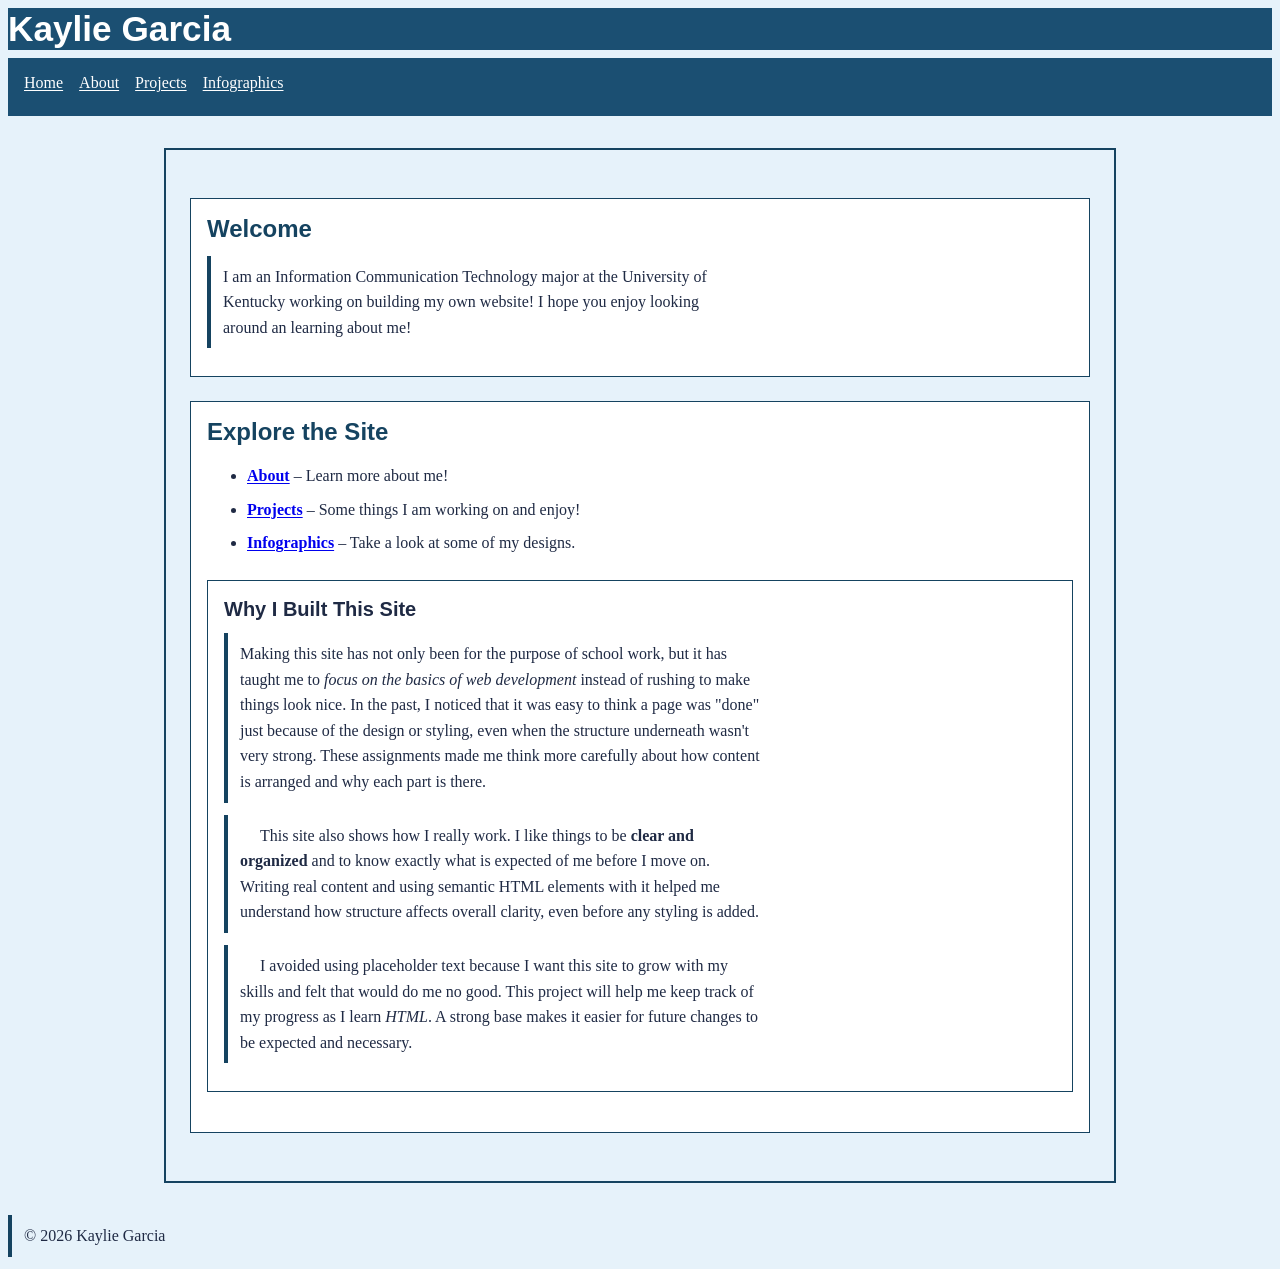
<file: index.html>
<!DOCTYPE html>
<html lang="en">
<head>
   <meta charset="utf-8">
   <meta name="viewport" content="width=device-width, initial-scale=1">
  
  <meta name="description" content="Personal website of Kaylie Garcia, an Information Communication Technology major at the University of Kentucky, featuring projects, leadership experience, and infographic designs.">
  
  <title>Home</title>

  <link rel="stylesheet" href="css/style.css">

  <script type="application/ld+json">
{
  "@context": "https://schema.org",
  "@type": "WebPage",
  "name": "Home",
  "description": "Personal website of Kaylie Garcia, an Information Communication Technology major at the University of Kentucky, featuring projects, leadership experience, and infographic designs.",
  "url": "https://garciakaylie06.github.io/html-site/index.html",
  "isPartOf": {
    "@type": "WebSite",
    "name": "Kaylie Garcia",
    "url": "https://garciakaylie06.github.io/html-site/"
  },
  "about": {
    "@type": "Person",
    "name": "Kaylie Garcia",
    "affiliation": {
      "@type": "CollegeOrUniversity",
      "name": "University of Kentucky"
    },
    "knowsAbout": [
      "Information Communication Technology",
      "Web development",
      "HTML"
    ]
  },
  "mainEntity": {
    "@type": "ItemList",
    "name": "Site sections",
    "itemListElement": [
      {
        "@type": "ListItem",
        "position": 1,
        "name": "About",
        "url": "https://garciakaylie06.github.io/html-site/about.html"
      },
      {
        "@type": "ListItem",
        "position": 2,
        "name": "Projects",
        "url": "https://garciakaylie06.github.io/html-site/projects.html"
      },
      {
        "@type": "ListItem",
        "position": 3,
        "name": "Infographics",
        "url": "https://garciakaylie06.github.io/html-site/infographics.html"
      }
    ]
  },
  "copyrightNotice": "© 2026 Kaylie Garcia"
}
  </script> 
</head>
<body>

  <header>
    <h1>Kaylie Garcia</h1>

    <nav> 
      <ul>
        <li><a href="index.html" title="Go back to the homepage.">Home</a></li>
        <li><a href="about.html" title="Learn more about me!">About</a></li>
        <li><a href="projects.html" title="View my academic achievements and personal projects.">Projects</a></li>
        <li><a href="infographics.html" title="Take a look at my fundraising infographic designs.">Infographics</a></li>
      </ul>
    </nav>
  </header>

  <main>
    <section>
      <h2>Welcome</h2>
      <p>I am an Information Communication Technology major at the University of Kentucky working on building my own website! I hope you enjoy looking around an learning about me!</p>
    </section>

    <section>
      <h2>Explore the Site</h2>
      <ul>
        <li><a href="about.html"><strong>About</strong></a> – Learn more about me!</li>
        <li><a href="projects.html"><strong>Projects</strong></a> – Some things I am working on and enjoy!</li>
        <li><a href="infographics.html"><strong>Infographics</strong></a> – Take a look at some of my designs.</li>
      </ul>
      <section id="why">
  <h3>Why I Built This Site</h3>

  <p>
Making this site has not only been for the purpose of school work, but it has taught me to <em>focus on the basics of web development</em> instead of rushing to make things look nice. In the past, I noticed that it was easy to think a page was "done" just because of the design or styling, even when the structure underneath wasn't very strong. These assignments made me think more carefully about how content is arranged and why each part is there.
</p>

  <p>
This site also shows how I really work. I like things to be <strong>clear and organized</strong> and to know exactly what is expected of me before I move on. Writing real content and using semantic HTML elements with it helped me understand how structure affects overall clarity, even before any styling is added.
</p>

  <p>
I avoided using placeholder text because I want this site to grow with my skills and felt that would do me no good. This project will help me keep track of my progress as I learn <i>HTML</i>. A strong base makes it easier for future changes to be expected and necessary.
</p>
</section>

    </section>
  </main>

  <footer>
    <p>© 2026 Kaylie Garcia</p>
  </footer>

</body>
</html>
</file>
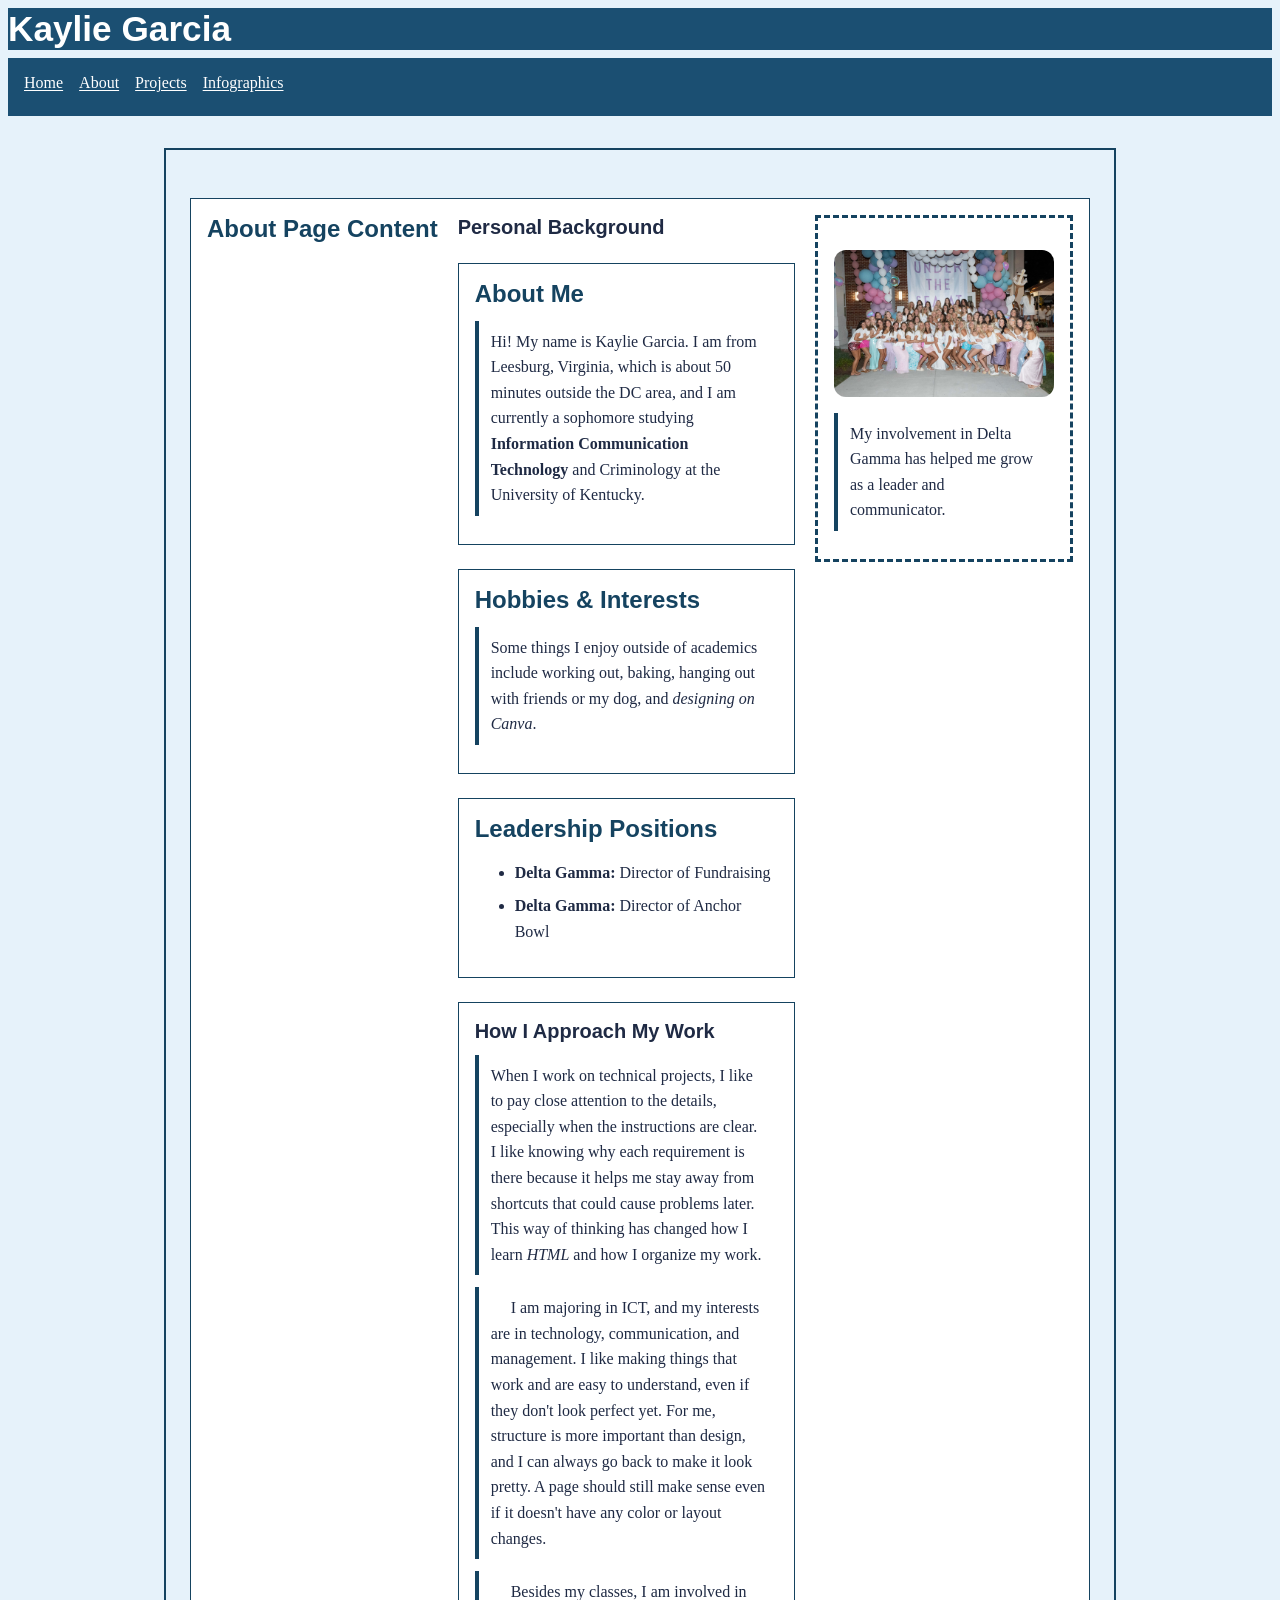
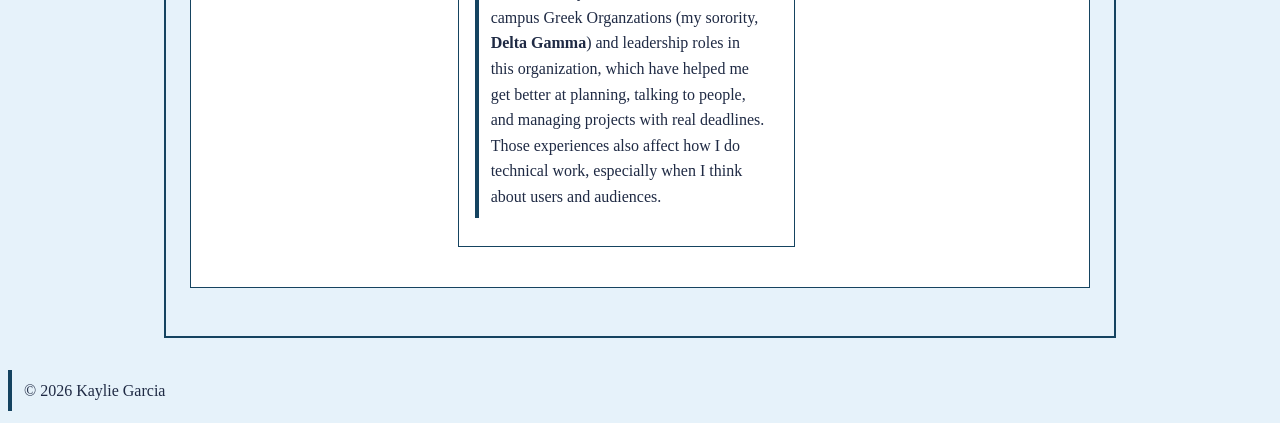
<file: about.html>
<!DOCTYPE html>
<html lang="en">
<head>
  <meta charset="utf-8">
  <meta name="viewport" content="width=device-width, initial-scale=1">
  
  <meta name="description" content="Learn more about Kaylie Garcia, her background, interests, leadership roles, and academic focus in Information Communication Technology.">  
 
  <title>About</title>

  <link rel="stylesheet" href="css/style.css">

<script type="application/ld+json">
{
  "@context": "https://schema.org",
  "@type": "WebPage",
  "name": "About Kaylie Garcia",
  "description": "This page provides information about Kaylie Garcia, including her academic background, interests, and involvement in Delta Gamma.",
  "url": "https://garciakaylie06.github.io/html-site/about.html",
  "author": {
    "@type": "Person",
    "name": "Kaylie Garcia",
    "alumniOf": {
      "@type": "CollegeOrUniversity",
      "name": "University of Kentucky"
    },
    "knowsAbout": [
      "Information Communication Technology",
      "Criminology",
      "Technology"
    ]
  },
  "keywords": [
    "ICT major",
    "University of Kentucky",
    "Delta Gamma",
    "student profile",
    "technology"
  ],
  "about": "Personal Academic Profile",
  "hasPart": [
    {
      "@type": "WebPageElement",
      "name": "Introduction"
    },
    {
      "@type": "WebPageElement",
      "name": "Academic Background"
    },
    {
      "@type": "WebPageElement",
      "name": "Sorority Involvement"
    },
    {
      "@type": "WebPageElement",
      "name": "Interests and Goals"
    }
  ],
  "copyrightNotice": "© Kaylie Garcia"
}
  </script>
</head>
<body>

  <header>
    <h1>Kaylie Garcia</h1>

    <nav>
      <ul>
        <li><a href="index.html" title="Go back to the homepage.">Home</a></li>
        <li><a href="about.html" title="Learn more about me!">About</a></li>
        <li><a href="projects.html" title="View my academic achievements and personal projects.">Projects</a></li>
        <li><a href="infographics.html" title="Take a look at my fundraising infographic designs.">Infographics</a></li>
      </ul>
    </nav>
  </header>

  <main>
<section class="about-layout">
  <h2>About Page Content</h2>
  
  <article class="about-text">
    <h3>Personal Background</h3>
    <section>
  <h2>About Me</h2>
  <p>Hi! My name is Kaylie Garcia. I am from Leesburg, Virginia, which is about 50 minutes outside the DC area, and I am currently a sophomore studying <strong>Information Communication Technology</strong> and Criminology at the University of Kentucky.</p>
</section>

<section>
  <h2>Hobbies & Interests</h2>
  <p>Some things I enjoy outside of academics include working out, baking, hanging out with friends or my dog, and <em>designing on Canva</em>.</p>
</section>
 <section>
  <h2>Leadership Positions</h2>
  <ul>
  <li><b>Delta Gamma:</b> Director of Fundraising</li>
  <li><b>Delta Gamma:</b> Director of Anchor Bowl</li>
</ul>
</section>

<section>
  <h3>How I Approach My Work</h3>

  <p>
    When I work on technical projects, I like to pay close attention to the details, especially when the instructions are clear. I like knowing why each requirement is there because it helps me stay away from shortcuts that could cause problems later. This way of thinking has changed how I learn <i>HTML</i> and how I organize my work. </p>
  <p>
    I am majoring in ICT, and my interests are in technology, communication, and management. I like making things that work and are easy to understand, even if they don't look perfect yet. For me, structure is more important than design, and I can always go back to make it look pretty. A page should still make sense even if it doesn't have any color or layout changes. </p>
  <p>
    Besides my classes, I am involved in campus Greek Organzations (my sorority, <strong>Delta Gamma</strong>) and leadership roles in this organization, which have helped me get better at planning, talking to people, and managing projects with real deadlines. Those experiences also affect how I do technical work, especially when I think about users and audiences.  </p>
 </section>
    </article>
 
<aside class="about-side">
<img src="media/dg.jpg" alt="My Delta Gamma sorority at the University of Kentucky" class="sorority-photo">
      <p>My involvement in Delta Gamma has helped me grow as a leader and communicator.</p>
    </aside>

  </section>
</main>

  <footer>
    <p>© 2026 Kaylie Garcia</p>
  </footer>

</body>
</html>
</file>
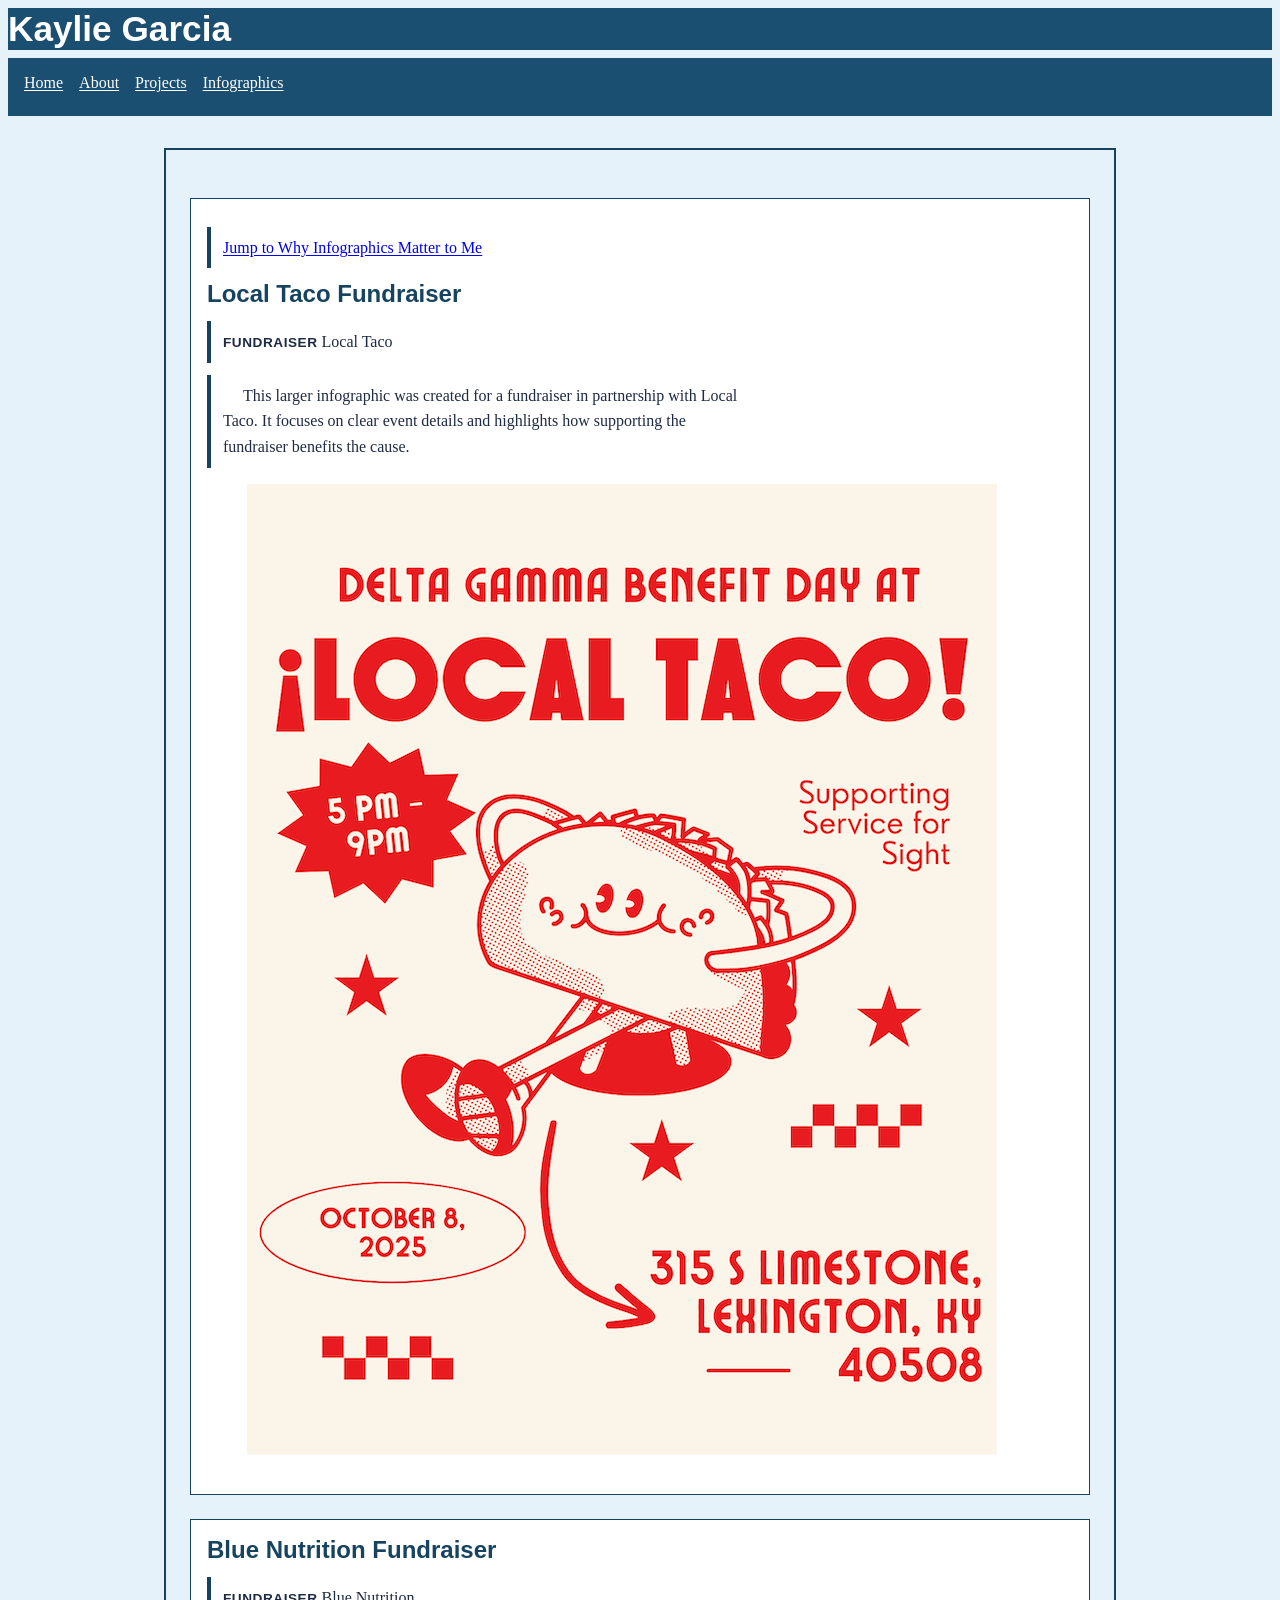
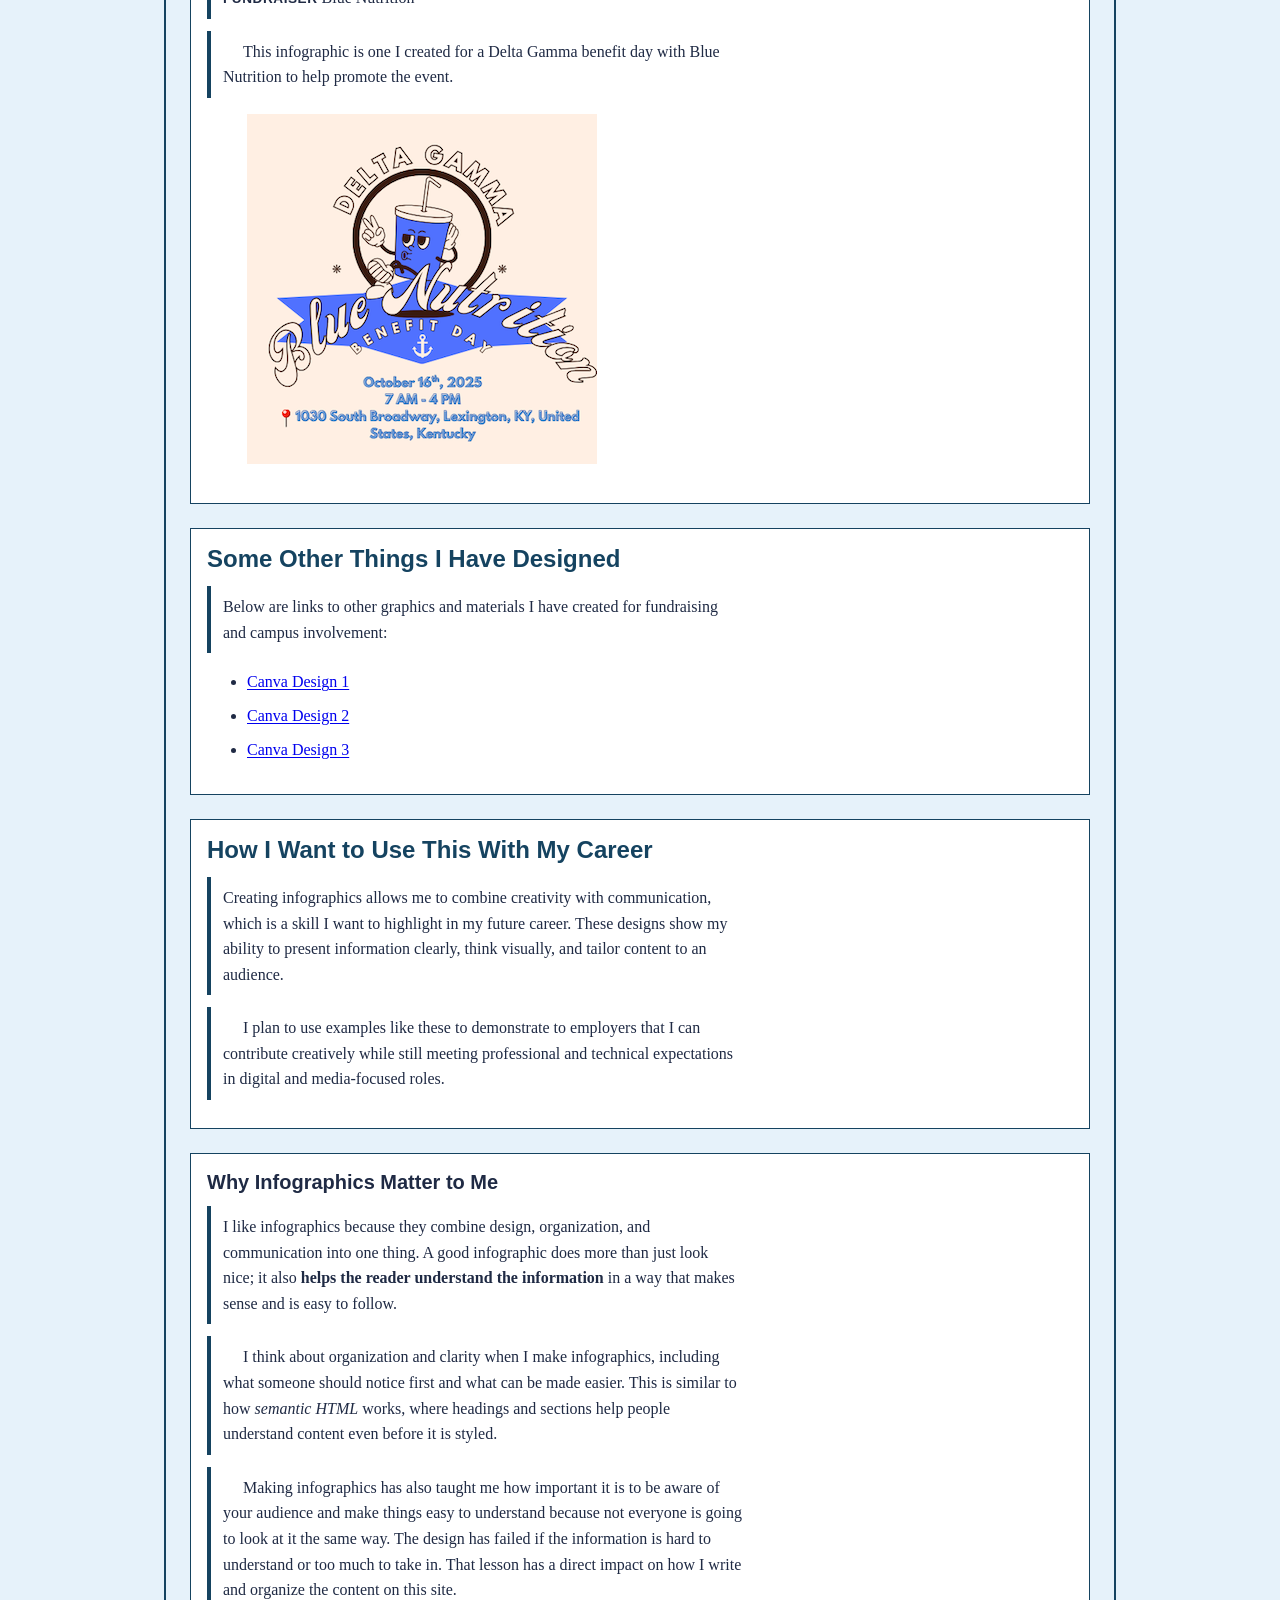
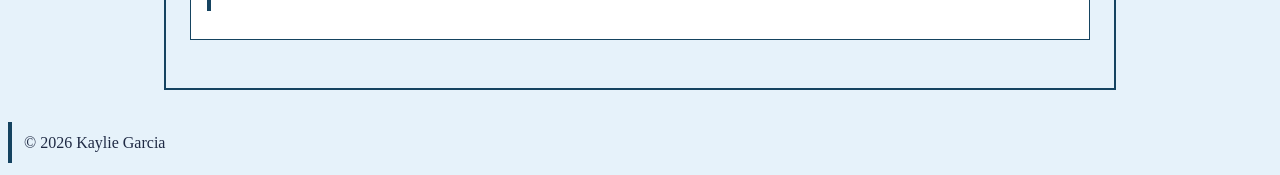
<file: infographics.html>
<!DOCTYPE html>
<html lang="en">
<head>
  <meta charset="utf-8">
  <meta name="viewport" content="width=device-width, initial-scale=1">
  
  <meta name="description" content="View fundraising and design infographics created by Kaylie Garcia for campus organizations and events.">
  
  <title>Infographics</title>

  <link rel="stylesheet" href="css/style.css">
  
  <script type="application/ld+json">
{
  "@context": "https://schema.org",
  "@type": "WebPage",
  "name": "Infographics",
  "description": "View fundraising and design infographics created by Kaylie Garcia for campus organizations and events.",
  "url": "https://garciakaylie06.github.io/html-site/infographics.html",
  "isPartOf": {
    "@type": "WebSite",
    "name": "Kaylie Garcia",
    "url": "https://garciakaylie06.github.io/html-site/"
  },
  "about": {
    "@type": "CreativeWork",
    "name": "Fundraising Infographics",
    "creator": {
      "@type": "Person",
      "name": "Kaylie Garcia"
    }
  },
  "mainEntity": [
    {
      "@type": "CreativeWork",
      "name": "Local Taco Fundraiser Infographic",
      "description": "Infographic created to promote a Delta Gamma fundraiser with Local Taco.",
      "creator": {
        "@type": "Person",
        "name": "Kaylie Garcia"
      }
    },
    {
      "@type": "CreativeWork",
      "name": "Blue Nutrition Fundraiser Infographic",
      "description": "Infographic created to promote a Delta Gamma benefit day with Blue Nutrition.",
      "creator": {
        "@type": "Person",
        "name": "Kaylie Garcia"
      }
    }
  ],
  "keywords": [
    "infographics",
    "fundraising",
    "design",
    "Delta Gamma",
    "Canva"
  ],
  "copyrightNotice": "© 2026 Kaylie Garcia"
}
  </script>
</head>
<body>

  <header>
    <h1>Kaylie Garcia</h1>

    <nav>
      <ul>
        <li><a href="index.html" title="Go back to the homepage.">Home</a></li>
        <li><a href="about.html" title="Learn more about me!">About</a></li>
        <li><a href="projects.html" title="View my academic achievements and personal projects.">Projects</a></li>
        <li><a href="infographics.html" title="Take a look at my fundraising infographic designs.">Infographics</a></li>
      </ul>
    </nav>
  </header>

<main>

  <!-- Local Taco Fundraiser -->
<section>
  <p><a href="#why-infographics">Jump to Why Infographics Matter to Me</a></p>
     <h2>Local Taco Fundraiser</h2>
<p><span class="label">Fundraiser</span> Local Taco</p>
  <p> 
      This larger infographic was created for a fundraiser in partnership with Local Taco.
      It focuses on clear event details and highlights how supporting the fundraiser benefits the cause.
    </p>
<figure>
    <picture>
      <source srcset="media/localtaco_small.jpg" media="(max-width: 672px)">
      <source srcset="media/localtaco_large.png" media="(min-width: 673px)">
      <img src="media/localtaco_large.png" alt="Delta Gamma benefit day flyer for Local Taco fundraiser.">
    </picture>
    </figure>
</section>

  <!-- Blue Nutrition Fundraiser -->
   <section>
  <h2>Blue Nutrition Fundraiser</h2>
  <p><span class="label">Fundraiser</span> Blue Nutrition</p>
  <p>
    This infographic is one I created for a Delta Gamma benefit day with Blue Nutrition to help promote the event.
  </p>

  <figure>
<img src="media/blue_nutrition.png" alt="Delta Gamma benefit day flyer for Blue Nutrition fundraiser.">
  </figure>
</section>



  <!-- Other Designs -->
  <section>
    <h2>Some Other Things I Have Designed</h2>
    <p>
      Below are links to other graphics and materials I have created for fundraising and campus involvement:
    </p>
    <ul>
      <li><a href="https://www.canva.com/design/DAGx8gfPuKQ/T3fI63Wxb70xSHNsApAnLQ/view">Canva Design 1</a></li>
      <li><a href="https://www.canva.com/design/DAGz0Q1I_lQ/lnm6bfmFEh2qEklZKthtSg/view">Canva Design 2</a></li>
      <li><a href="https://www.canva.com/design/DAGz0w_e1PM/cewezd4BNUJV1M8rxTyRRg/view">Canva Design 3</a></li>
    </ul>
  </section>

  <!-- Career Connection -->
  <section>
    <h2>How I Want to Use This With My Career</h2>
    <p>
      Creating infographics allows me to combine creativity with communication, which is a skill I want
      to highlight in my future career. These designs show my ability to present information clearly,
      think visually, and tailor content to an audience.
    </p>
    <p>
      I plan to use examples like these to demonstrate to employers that I can contribute creatively
      while still meeting professional and technical expectations in digital and media-focused roles.
    </p>
  </section>
<section id="why-infographics">
  <h3>Why Infographics Matter to Me</h3>

 <p>
  I like infographics because they combine design, organization, and communication into one thing. A good infographic does more than just look nice; it also <strong>helps the reader understand the information</strong> in a way that makes sense and is easy to follow.
</p>

  <p>
  I think about organization and clarity when I make infographics, including what someone should notice first and what can be made easier. This is similar to how <em>semantic HTML</em> works, where headings and sections help people understand content even before it is styled.
</p>

  <p>
    Making infographics has also taught me how important it is to be aware of your audience and make things easy to understand because not everyone is going to look at it the same way. The design has failed if the information is hard to understand or too much to take in. That lesson has a direct impact on how I write and organize the content on this site.  </p>
</section>

</main>

<footer>
  <p>© 2026 Kaylie Garcia</p>
</footer>

</body>
</html>
</file>
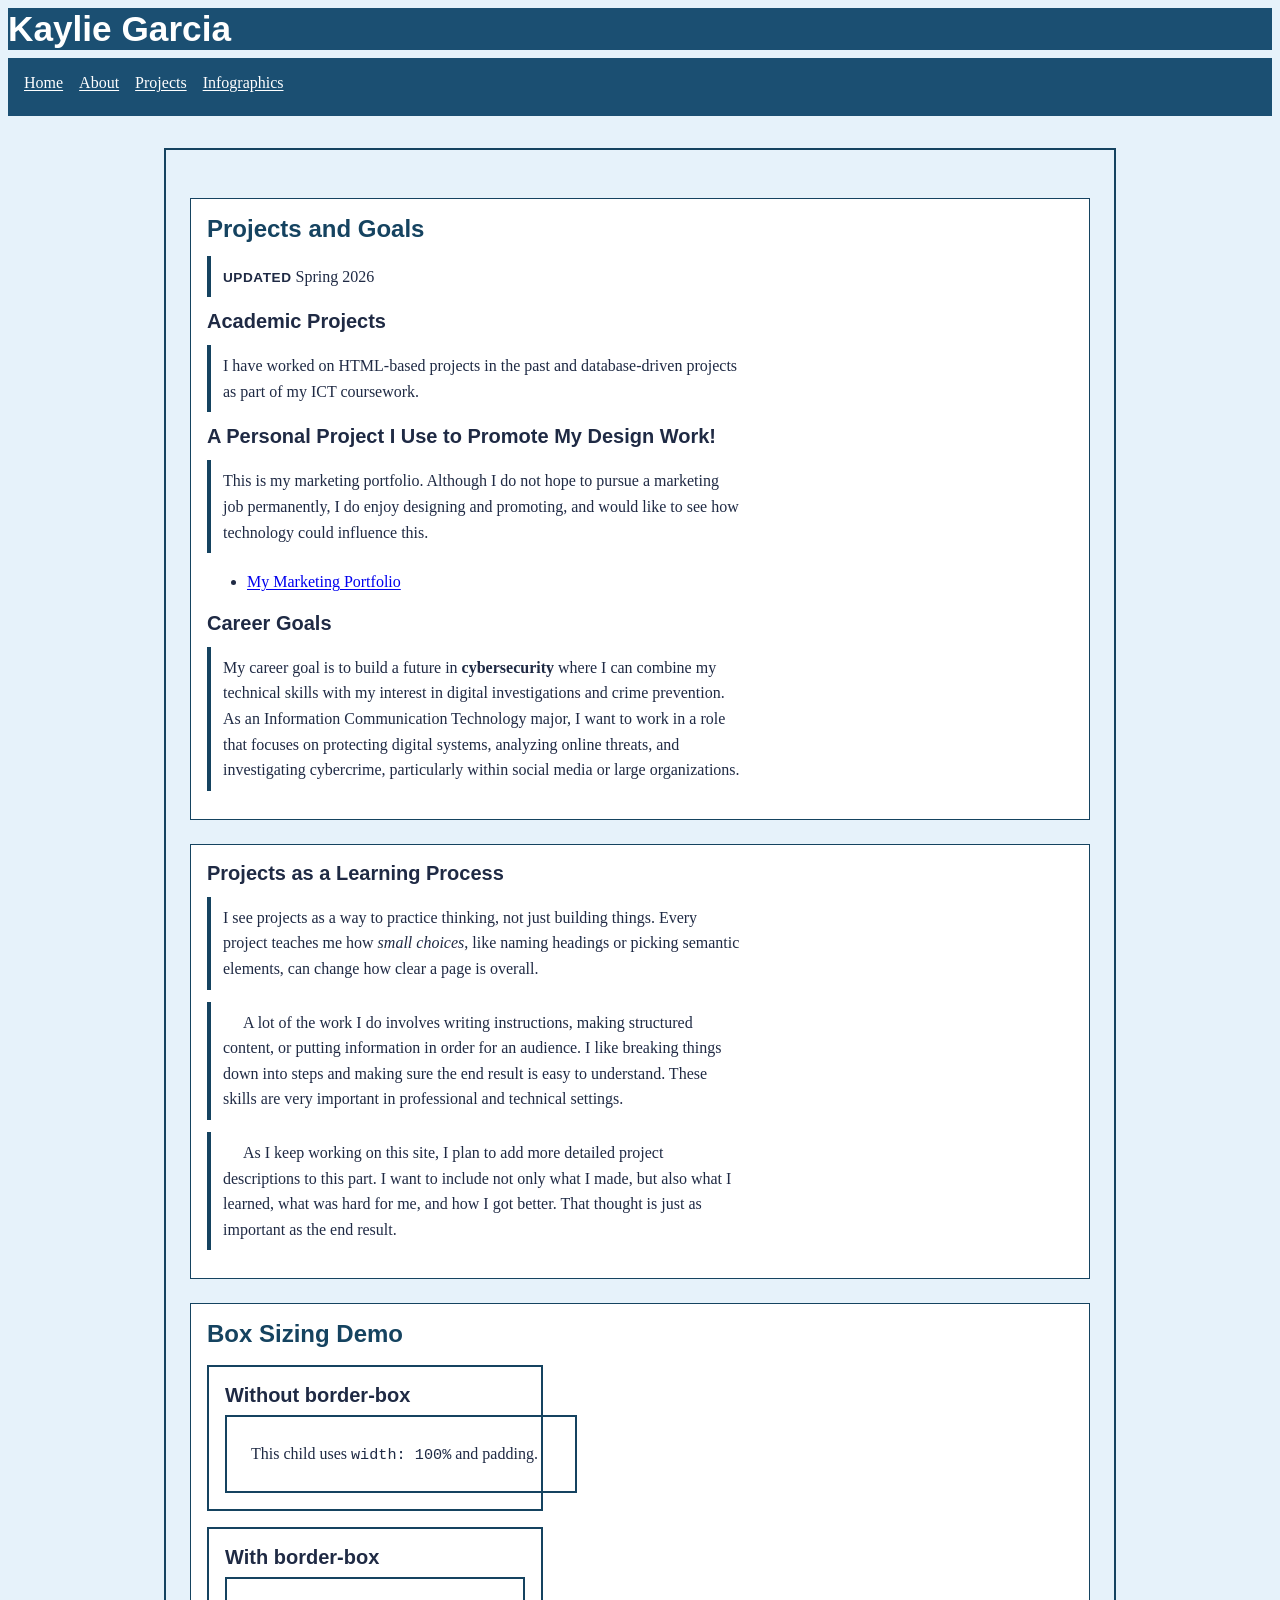
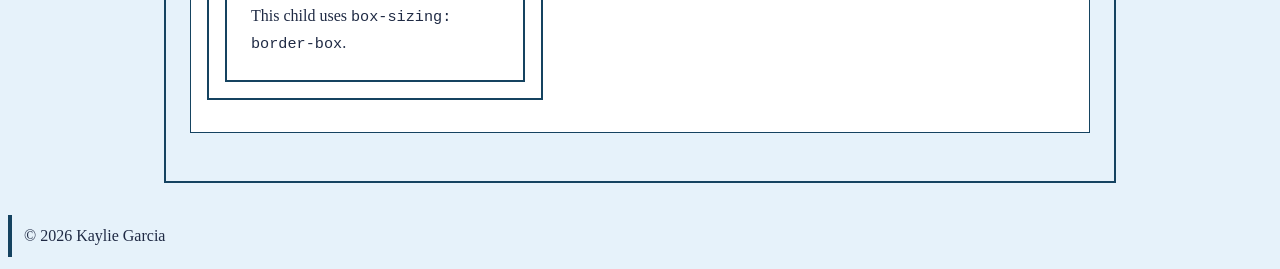
<file: projects.html>
<!DOCTYPE html>
<html lang="en">
<head>
  <meta charset="utf-8">
  <meta name="viewport" content="width=device-width, initial-scale=1">
  
  <meta name="description" content="Explore academic and personal projects created by Kaylie Garcia, including web development and portfolio work.">
  
  <title>Projects</title>

  <link rel="stylesheet" href="css/style.css">

  <script type="application/ld+json">
{
  "@context": "https://schema.org",
  "@type": "WebPage",
  "name": "Projects",
  "description": "Explore academic and personal projects created by Kaylie Garcia, including web development and portfolio work.",
  "url": "https://garciakaylie06.github.io/html-site/projects.html",
  "isPartOf": {
    "@type": "WebSite",
    "name": "Kaylie Garcia",
    "url": "https://garciakaylie06.github.io/html-site/"
  },
  "about": {
    "@type": "Person",
    "name": "Kaylie Garcia",
    "knowsAbout": [
      "Information Communication Technology",
      "Cybersecurity",
      "Web development",
      "Design"
    ]
  },
  "mainEntity": [
    {
      "@type": "CreativeWork",
      "name": "Academic Projects",
      "description": "HTML-based and database-driven projects completed as part of ICT coursework."
    },
    {
      "@type": "CreativeWork",
      "name": "Marketing Portfolio",
      "url": "https://kayliegarciaportfolio.my.canva.site/",
      "description": "A personal portfolio used to present design and promotional work."
    },
    {
      "@type": "DefinedTerm",
      "name": "Career Goals",
      "description": "A future career in cybersecurity focused on digital investigations, online threats, and crime prevention."
    }
  ],
  "keywords": [
    "projects",
    "ICT",
    "cybersecurity",
    "portfolio",
    "web development"
  ],
  "copyrightNotice": "© 2026 Kaylie Garcia"
}
  </script>
</head>
<body>

  <header>
    <h1>Kaylie Garcia</h1>

    <nav>
      <ul>
        <li><a href="index.html" title="Go back to the homepage.">Home</a></li>
        <li><a href="about.html" title="Learn more about me!">About</a></li>
        <li><a href="projects.html" title="View my academic achievements and personal projects.">Projects</a></li>
        <li><a href="infographics.html" title="Take a look at my fundraising infographic designs.">Infographics</a></li>
      </ul>
    </nav>
  </header>

  <main>
    <section>
  <h2>Projects and Goals</h2>
<p><span class="label">Updated</span> Spring 2026</p>

  <article>
    <h3>Academic Projects</h3>
    <p>I have worked on HTML-based projects in the past and database-driven projects as part of my ICT coursework.</p>
  </article>
<article>
    <h3>A Personal Project I Use to Promote My Design Work!</h3>
    <p> This is my marketing portfolio. Although I do not hope to pursue a marketing job permanently, I do enjoy designing and promoting, and would like to see how technology could influence this. 
    </p> 
      <ul>
    <li>
      <a href="https://kayliegarciaportfolio.my.canva.site/">
        My Marketing Portfolio
      </a>
    </li>
  </ul>
  </article>
  <article>
    <h3>Career Goals</h3>
<p>My career goal is to build a future in <strong>cybersecurity</strong> where I can combine my technical skills with my interest in digital investigations and crime prevention. As an Information Communication Technology major, I want to work in a role that focuses on protecting digital systems, analyzing online threats, and investigating cybercrime, particularly within social media or large organizations.</p>  </article>
</section>
<section>
  <h3>Projects as a Learning Process</h3>

<p>
  I see projects as a way to practice thinking, not just building things. Every project teaches me how <em>small choices</em>, like naming headings or picking semantic elements, can change how clear a page is overall.
</p>

  <p>
    A lot of the work I do involves writing instructions, making structured content, or putting information in order for an audience. I like breaking things down into steps and making sure the end result is easy to understand. These skills are very important in professional and technical settings.  </p>

  <p>
    As I keep working on this site, I plan to add more detailed project descriptions to this part. I want to include not only what I made, but also what I learned, what was hard for me, and how I got better. That thought is just as important as the end result.  </p>
 </section>
<section>
  <h2>Box Sizing Demo</h2>

  <div class="parent-box">
    <h3>Without border-box</h3>
    <div class="child-default">
  This child uses <code>width: 100%</code> and padding.    </div>
  </div>

  <div class="parent-box">
    <h3>With border-box</h3>
    <div class="child-borderbox">
    This child uses <code>box-sizing: border-box</code>.    </div>
  </div>
</section>
  </main>

  <footer>
    <p>© 2026 Kaylie Garcia</p>
  </footer>

</body>
</html>
</file>
<file: css/style.css>
/* =========================
   Typography System (CSS3)
   ========================= */

/* 1) Base settings + main font family */
html {
  font-size: 100%;
}

body {
  font-family: Georgia, "Times New Roman", serif; /* Font #1 */
  line-height: 1.6;
  font-size: 1rem;
  text-align: left;
}

/* 2) Headings use a second font family (Font #2) */
h1, h2, h3 {
  font-family: -apple-system, BlinkMacSystemFont, "Segoe UI", Arial, sans-serif;
  line-height: 1.2;
  font-weight: 700;
  margin: 0 0 0.5rem 0;
}

h1 { font-size: 2rem; }
h2 { font-size: 1.5rem; }
h3 { font-size: 1.25rem; }

/* 3) Paragraph spacing + readability line length */
p {
  margin: 0 0 1rem 0;
  max-width: 65ch;
}

/* Optional: shows text-indent (don’t use everywhere) */
main p + p {
  text-indent: 1.25rem;
}

/* 4) Links */
a {
  text-decoration: underline;
  text-underline-offset: 0.15em;
}
a:hover,
a:focus {
  text-decoration-thickness: 0.12em;
}

/* 5) Lists */
li {
  margin-bottom: 0.5rem;
}

/* 6) Label class (shows text-transform + letter-spacing correctly) */
.label {
  font-family: -apple-system, BlinkMacSystemFont, "Segoe UI", Arial, sans-serif;
  font-weight: 600;
  text-transform: uppercase;
  letter-spacing: 0.04em;
  font-size: 0.85rem;
}

/* 7) Code styling (only if you have code) */
code, pre {
  font-family: ui-monospace, SFMono-Regular, Menlo, Monaco, Consolas, "Liberation Mono", monospace;
  font-size: 0.95rem;
}
pre {
  padding: 1rem;
  overflow-x: auto;
}
/* Page background */
body {
    background-color: #e6f2fa;  /* soft light blue */
    color: #1f2a44;
    font-size: 1rem;
}

/* Main name header */
h1 {
    background-color: #1b4f72;  /* dark blue */
    color: white;
    font-size: 2.2rem;
}

/* Section headings */
h2 {
    color: #154360;
}

/* Navigation background */
nav {
    background-color: #1b4f72;
}

/* Navigation links */
nav a {
    color: white;
}

nav ul {
  list-style: none;
  display: flex;
  gap: 1rem;
  padding: 0.75rem 1rem;
  margin: 0;
}

/* Optional: make intro section slightly highlighted */
#site-intro {
    background-color: #d6eaf8;
}
main {
  width: 90%;
  max-width: 900px;
  margin: 2rem auto;
  padding: 1.5rem;
  border: 2px solid #154360;
}

section {
  margin: 1.5rem 0;
  padding: 1rem;
  border: 1px solid #154360;
}

p {
  margin: 0.75rem 0;
  padding: 0.5rem 0.75rem;
  border-left: 4px solid #154360;
}

.parent-box {
  width: 300px;
  padding: 1rem;
  border: 2px solid #154360;
  margin: 1rem 0;
}

.child-default {
  width: 100%;
  padding: 1.5rem;
  border: 2px solid #154360;
}

.child-borderbox {
  width: 100%;
  padding: 1.5rem;
  border: 2px solid #154360;
  box-sizing: border-box;
}
.sorority-photo {
  max-width: 500px;
  width: 100%;
  height: auto;
  display: block;
  margin: 1rem auto;
  border-radius: 12px;
}
.about-layout {
  display: flex;
  flex-wrap: wrap;
  gap: 20px;
  align-items: flex-start;
}

.about-text {
  flex: 2;
  min-width: 250px;
}

.about-side {
  flex: 1;
  min-width: 220px;
}
main > section {
  background-color: #ffffff;
}

.about-side {
  border: 3px dashed #154360;
  padding: 1rem;
}

img {
  max-width: 100%;
  height: auto;
}
</file>
